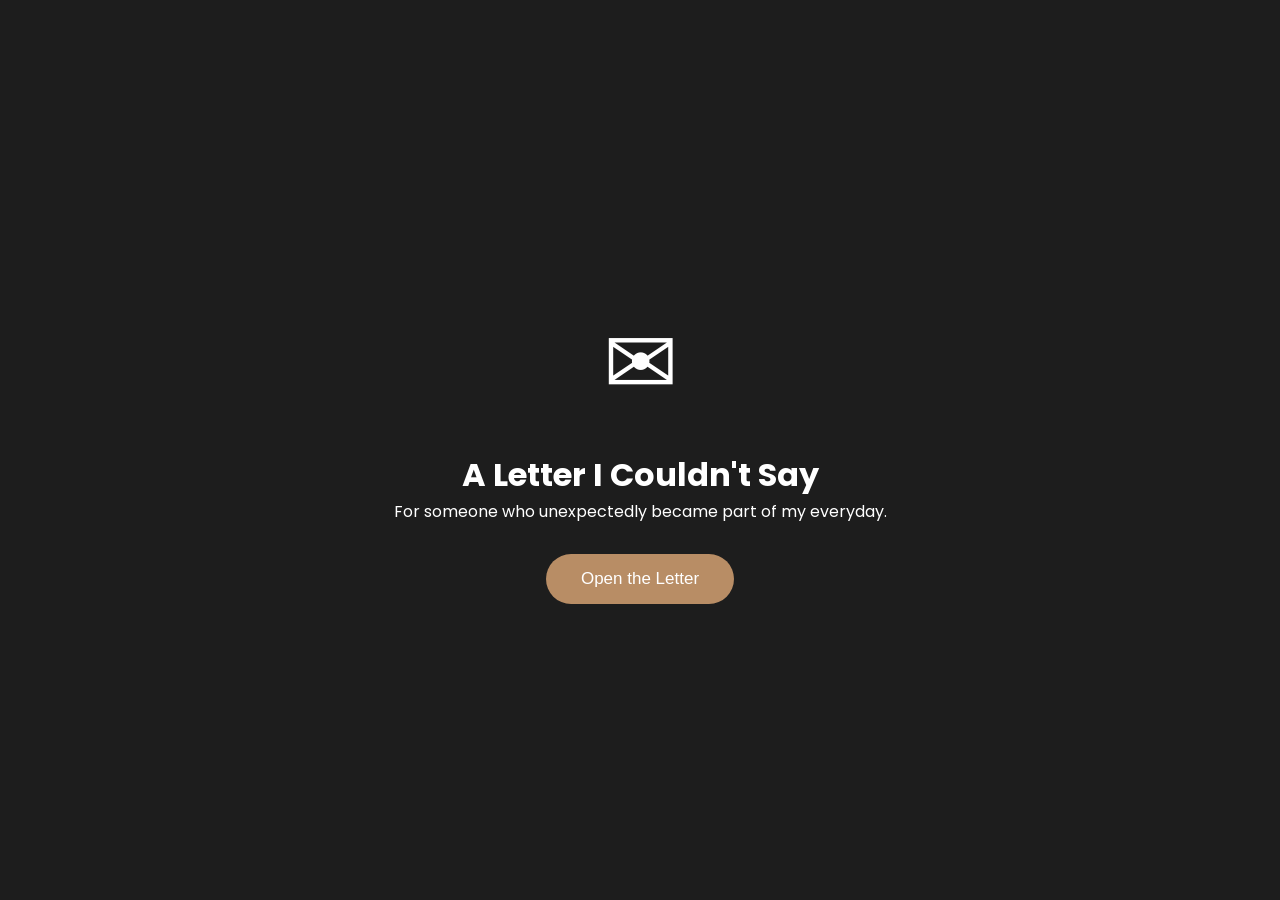
<file: index.html>
<!DOCTYPE html>
<html lang="en">
<head>

<meta charset="UTF-8">
<meta name="viewport" content="width=device-width, initial-scale=1.0">

<title>A Letter I Couldn't Say</title>

<link rel="stylesheet" href="style.css">

<link href="https://fonts.googleapis.com/css2?family=Cormorant+Garamond:wght@700&family=Poppins:wght@300;400&display=swap" rel="stylesheet">

</head>

<body>

<div class="opening" id="opening">

    <div class="letter">

        <div class="envelope">✉</div>

        <h1>A Letter I Couldn't Say</h1>

        <p>
            For someone who unexpectedly became
            part of my everyday.
        </p>

        <button id="openBtn">
            Open the Letter
        </button>

    </div>

</div>


<div class="content" id="content">

    <img src="photo.png" class="photo">

    <div class="paper">

        <h2>Dear You,Zahraaa..</h2>

        <p id="typing"></p>

    </div>

</div>


<audio id="music" loop>

    <source src="Music.mp3" type="audio/mpeg">

</audio>

<script src="script.js"></script>

</body>
</html>
</file>
<file: style.css>
*{
margin:0;
padding:0;
box-sizing:border-box;
}

body{

font-family:Poppins;
background:#f7f3ee;
overflow-x:hidden;

}

.opening{

height:100vh;

display:flex;

justify-content:center;

align-items:center;

background:#1d1d1d;

color:white;

text-align:center;

transition:1s;

}

.envelope{

font-size:90px;

margin-bottom:20px;

animation:float 2s infinite;

}

@keyframes float{

0%{transform:translateY(0);}
50%{transform:translateY(-10px);}
100%{transform:translateY(0);}

}

button{

margin-top:30px;

padding:15px 35px;

border:none;

border-radius:30px;

background:#b88d65;

color:white;

font-size:17px;

cursor:pointer;

transition:.3s;

}

button:hover{

transform:scale(1.05);

}

.content{

display:none;

padding:80px 20px;

text-align:center;

animation:fade 2s;

}

.photo{

width:260px;

border-radius:20px;

box-shadow:0 10px 30px rgba(0,0,0,.2);

margin-bottom:40px;

}

.paper{

max-width:700px;

margin:auto;

background:white;

padding:40px;

border-radius:15px;

box-shadow:0 0 30px rgba(0,0,0,.1);

line-height:35px;

}

.paper h2{

font-family:"Cormorant Garamond";

font-size:45px;

margin-bottom:25px;

}

#typing{

font-size:18px;

}

@keyframes fade{

from{

opacity:0;

transform:translateY(30px);

}

to{

opacity:1;

transform:translateY(0);

}

}
</file>
